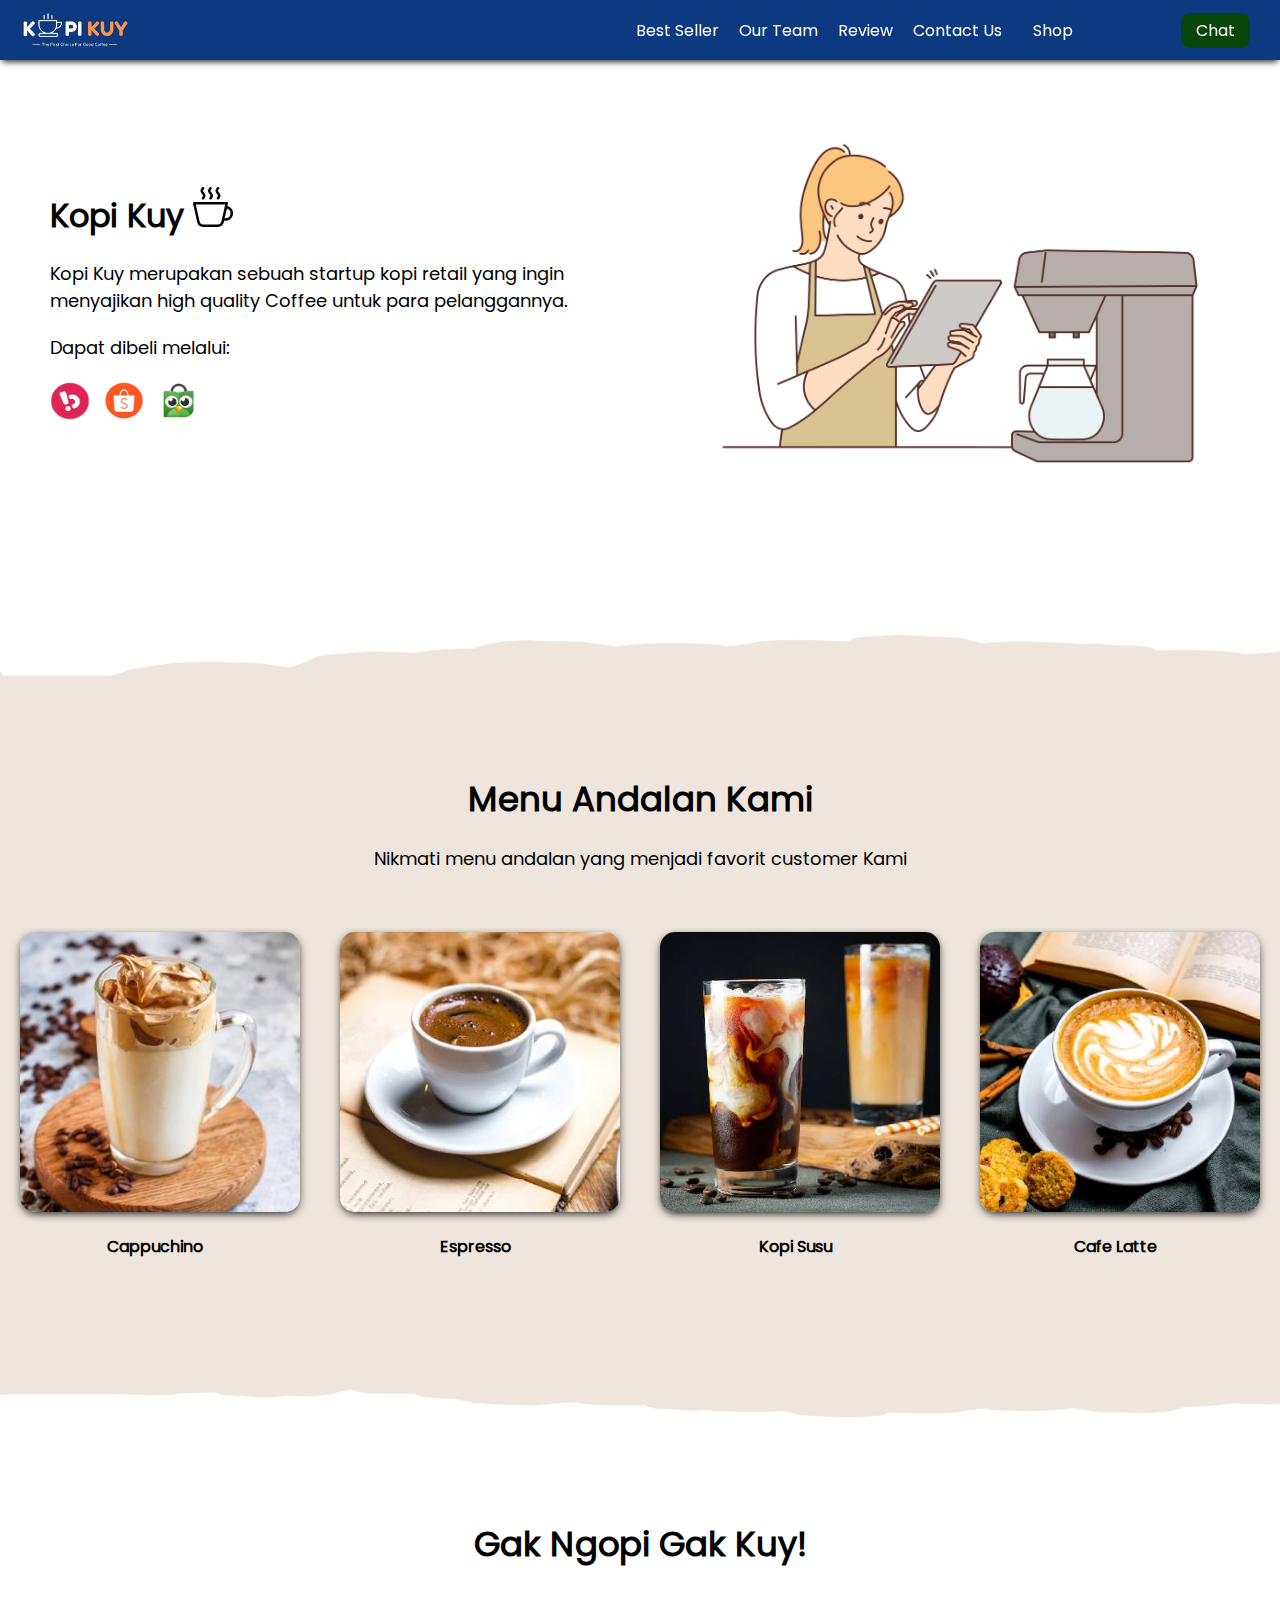
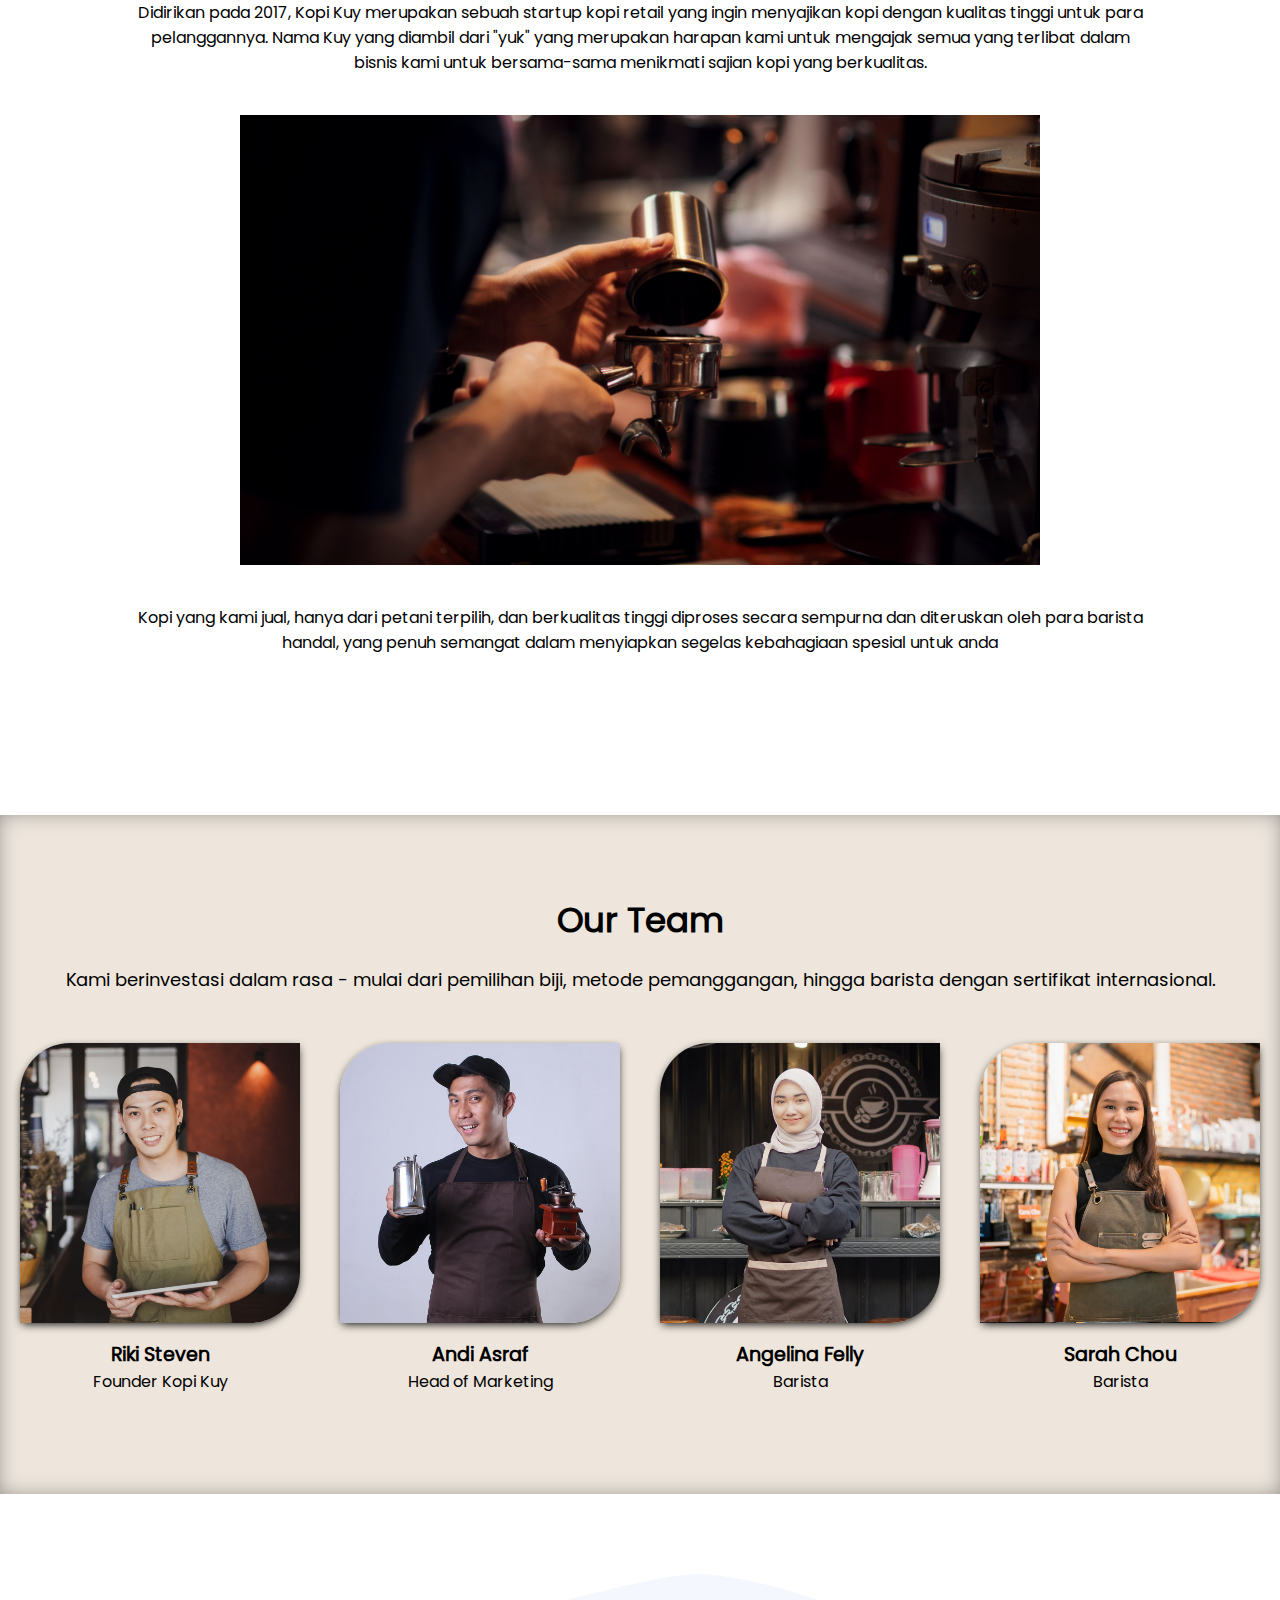
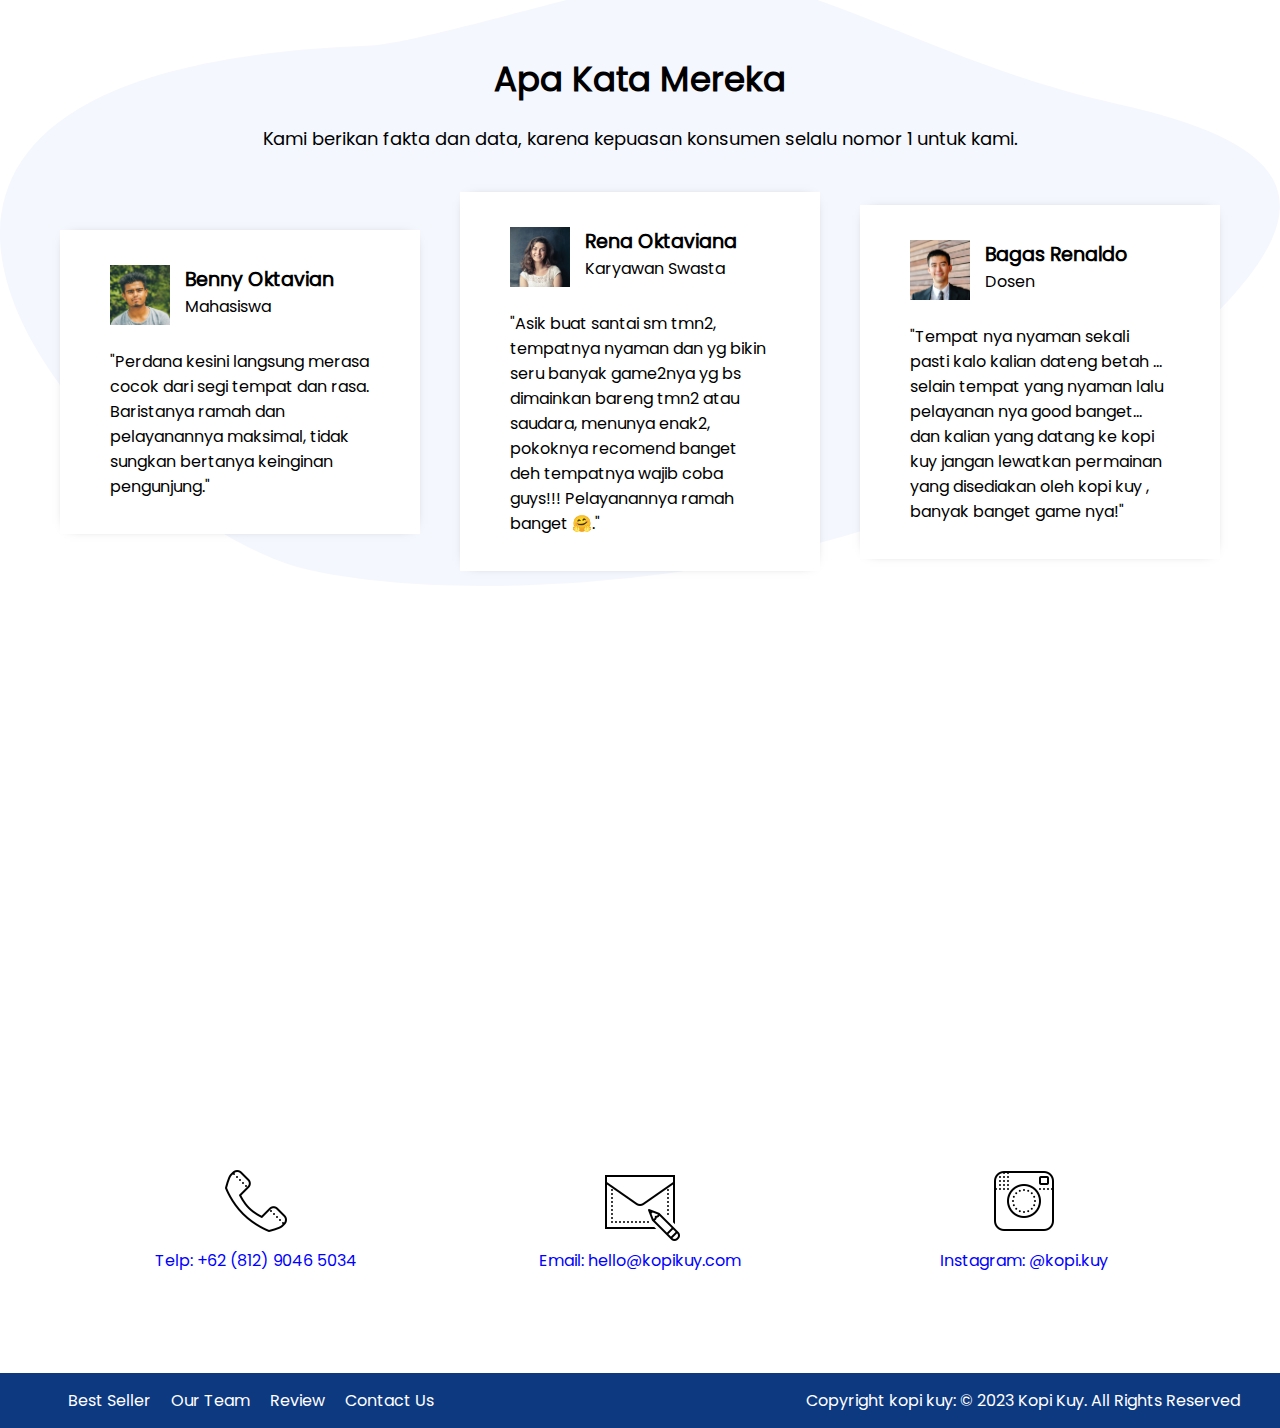
<file: index.html>
<!DOCTYPE html>
<html lang="id">

<head>
    <meta charset="UTF-8">
    <meta http-equiv="X-UA-Compatible" content="IE=edge">
    <meta name="viewport" content="width=device-width, initial-scale=1.0">
    <link rel="shortcut icon" href="images/favicon.ico" type="image/x-icon">
    <title>Website Kopi Kuy</title>
    <link rel="stylesheet" href="css/style.css">
</head>

<body>
    <nav>
        <img class="logo" src="images/logo/logo_kuy.png">
        <div class="navigasi">
            <a href="#best-seller">Best Seller</a>
            <a href="#our-team">Our Team</a>
            <a href="#review">Review</a>
            <a href="#contact-us">Contact Us</a>
        </div>
        <a class="shop" href="produk.html">Shop</a>

        <a class="chat" href="https://wa.me/628123456?text=Saya ingin bertanya" target="_blank">Chat</a>
    </nav>

    <!-- Tulis Kode HTML / <header> Setelah baris di bawah ini (baris 28) -->

    <header>
        <div class="kiri">
            <h1>Kopi Kuy <img src="images/icon/icon_kopi.svg" /></h1>
            <p>
                Kopi Kuy merupakan sebuah startup kopi retail yang ingin menyajikan
                high quality Coffee untuk para pelanggannya.
            </p>
            <p>Dapat dibeli melalui:</p>
            <div class="olshop">
                <img src="images/logo/logo_bukalapak.png" alt="" />
                <img src="images/logo/logo_shopee.png" alt="" />
                <img src="images/logo/logo_tokopedia.png" alt="" />
            </div>
        </div>
        <div class="kanan">
            <img src="images/header/header5.png " alt="" />
        </div>
    </header>
    
    <section class="best-seller" id="best-seller">
        <h2>Menu Andalan Kami</h2>
        <p>Nikmati menu andalan yang menjadi favorit customer Kami</p>
        <div class="produk">
            <img src="images/produk/product_capuchino.jpg" alt="" />
            <p>Cappuchino</p>
        </div>
        <div class="produk">
            <img src="images/produk/product_espresso.jpg" alt="" />
            <p>Espresso</p>
        </div>
        <div class="produk">
            <img src="images/produk/product_kopi_susu.jpg" alt="" />
            <p>Kopi Susu</p>
        </div>
        <div class="produk">
            <img src="images/produk/product_latte.jpg" alt="" />
            <p>Cafe Latte</p>
        </div>
    </section>
    
    <section class="about-us" id="about-us">
        <h2>Gak Ngopi Gak Kuy!</h2>
        <p>
            Didirikan pada 2017, Kopi Kuy merupakan sebuah startup kopi retail yang
            ingin menyajikan kopi dengan kualitas tinggi untuk para pelanggannya.
            Nama Kuy yang diambil dari "yuk" yang merupakan harapan kami untuk
            mengajak semua yang terlibat dalam bisnis kami untuk bersama-sama
            menikmati sajian kopi yang berkualitas.
        </p>
        <img src="images/about-us/barista.jpg" alt="" />
        <p>
            Kopi yang kami jual, hanya dari petani terpilih, dan berkualitas tinggi
            diproses secara sempurna dan diteruskan oleh para barista handal, yang
            penuh semangat dalam menyiapkan segelas kebahagiaan spesial untuk anda
        </p>
    </section>
    
    <section class="our-team" id="our-team">
        <h2>Our Team</h2>
        <p>
            Kami berinvestasi dalam rasa - mulai dari pemilihan biji, metode
            pemanggangan, hingga barista dengan sertifikat internasional.
        </p>
        <div class="team">
            <img src="images/team/team1.jpg" alt="" />
            <h3>Riki Steven</h3>
            <p>Founder Kopi Kuy</p>
        </div>
        <div class="team">
            <img src="images/team/team2.jpg" alt="" />
            <h3>Andi Asraf</h3>
            <p>Head of Marketing</p>
        </div>
        <div class="team">
            <img src="images/team/team3.jpg" alt="" />
            <h3>Angelina Felly</h3>
            <p>Barista</p>
        </div>
        <div class="team">
            <img src="images/team/team4.jpg" alt="" />
            <h3>Sarah Chou</h3>
            <p>Barista</p>
        </div>
    </section>
    
    <section class="review" id="review">
        <h2>Apa Kata Mereka</h2>
        <p>
            Kami berikan fakta dan data, karena kepuasan konsumen selalu nomor 1
            untuk kami.
        </p>
        <div class="testimoni">
            <img src="images/customer/customer1.jpg" alt="" />
            <div class="profile">
                <h3>Benny Oktavian</h3>
                <p>Mahasiswa</p>
            </div>
            <p>
                "Perdana kesini langsung merasa cocok dari segi tempat dan rasa.
                Baristanya ramah dan pelayanannya maksimal, tidak sungkan bertanya
                keinginan pengunjung."
            </p>
        </div>
        <div class="testimoni">
            <img src="images/customer/customer2.jpg" alt="" />
            <div class="profile">
                <h3>Rena Oktaviana</h3>
                <p>Karyawan Swasta</p>
            </div>
            <p>
                "Asik buat santai sm tmn2, tempatnya nyaman dan yg bikin seru banyak
                game2nya yg bs dimainkan bareng tmn2 atau saudara, menunya enak2,
                pokoknya recomend banget deh tempatnya wajib coba guys!!! Pelayanannya
                ramah banget 🤗."
            </p>
        </div>
        <div class="testimoni">
            <img src="images/customer/customer3.jpg" alt="" />
            <div class="profile">
                <h3>Bagas Renaldo</h3>
                <p>Dosen</p>
            </div>
            <p>
                "Tempat nya nyaman sekali pasti kalo kalian dateng betah ... selain
                tempat yang nyaman lalu pelayanan nya good banget... dan kalian yang
                datang ke kopi kuy jangan lewatkan permainan yang disediakan oleh kopi
                kuy , banyak banget game nya!"
            </p>
        </div>
    </section>
    
    <section class="contact-us" id="contact-us">
        <div class="col-md-7 d-print-none aos-init aos-animate" data-aos="zoom-in" data-aos-delay="100">
        </div>
        
        <iframe
            src="https://www.google.com/maps/embed?pb=!1m14!1m8!1m3!1d7932.741866032694!2d106.668581!3d-6.214715!3m2!1i1024!2i768!4f13.1!3m3!1m2!1s0x2e69f9912c7f297b%3A0xe5a3a671dae861ab!2sKopi%20kuy!5e0!3m2!1sid!2sid!4v1680617229460!5m2!1sid!2sid"
            allowfullscreen="" loading="lazy" referrerpolicy="no-referrer-when-downgrade"></iframe>
        <div class="kontak">
            <img src="images/icon/icon_phone.png" alt="" />
            <p>Telp: +62 (812) 9046 5034</p>
        </div>
        <div class="kontak">
            <img src="images/icon/icon_mail.png" alt="" />
            <p>Email: hello@kopikuy.com</p>
        </div>
        <div class="kontak">
            <img src="images/icon/icon_instagram.png" alt="" />
            <p>Instagram: @kopi.kuy</p>
        </div>
    </section>
    
    <footer>
        <div class="navigasi">
            <a href="#">Best Seller</a>
            <a href="#">Our Team</a>
            <a href="#">Review</a>
            <a href="#">Contact Us</a>
        </div>
        <p>Copyright kopi kuy: © 2023 Kopi Kuy. All Rights Reserved</p>
    </footer>


    <!--
        Kode HTML tidak boleh lewat dari batas ini
        Pastikan setiap section di tutup
        misalnya kode <section class="best-seller"> harus ada
        di bawah kode </header> (perhatikan ada garis miringnya
        dan setiap section harus setelah kode </section>
        jangan menulis <section> di dalam <section>
    -->
</body>

</html>
</file>
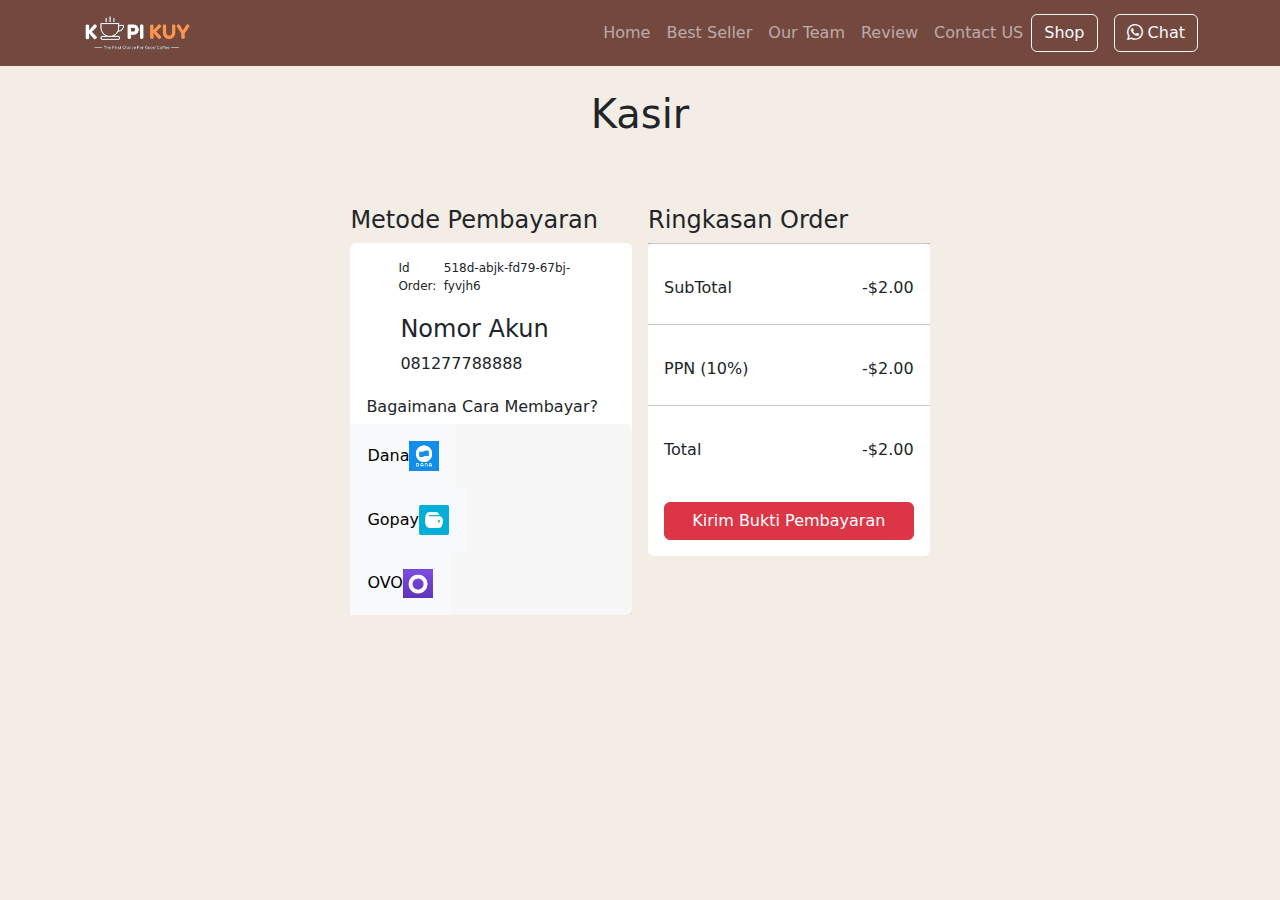
<file: kasir.html>
<!DOCTYPE html>
<html lang="id">
  <head>
    <meta charset="UTF-8" />
    <meta name="viewport" content="width=device-width, initial-scale=1.0" />
    <title>Kasir</title>
    <link rel="shortcut icon" href="images/favicon.ico" type="image/x-icon" />
    <link rel="stylesheet" href="vendor/bootstrap/bootstrap.min.css" />
    <link rel="stylesheet" href="vendor/bootstrap/bootstrap-icons.css" />
    <link
      href="https://cdn.jsdelivr.net/npm/bootstrap@5.0.0-alpha1/dist/css/bootstrap.min.css"
      rel="stylesheet" />
    <link
      href="https://cdnjs.cloudflare.com/ajax/libs/font-awesome/4.7.0/css/font-awesome.min.css"
      rel="stylesheet" />
    <script
      type="text/javascript"
      src="https://cdnjs.cloudflare.com/ajax/libs/jquery/3.2.1/jquery.min.js"></script>
    <link rel="shortcut icon" href="images/favicon.ico" type="image/x-icon" />
    <link rel="stylesheet" href="vendor/bootstrap/bootstrap.min.css" />
    <link rel="stylesheet" href="vendor/bootstrap/bootstrap-icons.css" />
    <style>
      .card {
        border: none;
      }
      .card-header {
        padding: 0.5rem 1rem;
        margin-bottom: 0;
        background-color: rgba(0, 0, 0, 0.03);
        border-bottom: none;
      }
      .btn-light:focus {
        color: #212529;
        background-color: #e2e6ea;
        border-color: #dae0e5;
        box-shadow: 0 0 0 0.2rem rgba(216, 217, 219, 0.5);
      }
      .form-control {
        height: 50px;
        border: 2px solid #eee;
        border-radius: 6px;
        font-size: 14px;
      }
      .form-control:focus {
        color: #495057;
        background-color: #fff;
        border-color: #039be5;
        outline: 0;
        box-shadow: none;
      }
      .bg-nav {
        background-color: #73483f;
      }
      .bg-cok {
        background-color: #f4ede5;
      }
      div.nomorakun {
        /* color mengatur warna tulisan */
        text-align: left;
        margin-top: 4px;
        margin-left: 50px;
        margin-bottom: 21px;
      }
      .oder {
        font-size: 12px;
      }
    </style>
  </head>

  <body class="bg-cok">
    <!--  -->
    <nav class="navbar navbar-dark bg-nav navbar-expand-lg bisadicopy">
      <div class="container">
        <a class="navbar-brand" href="index.html">
          <img src="images/logo/logo_kuy.png" height="40" alt="image" />
        </a>
        <button
          class="navbar-toggler"
          type="button"
          data-bs-toggle="collapse"
          data-bs-target="#navbarNav11"
          aria-controls="navbarNav11"
          aria-expanded="false"
          aria-label="Toggle navigation">
          <span class="navbar-toggler-icon"></span>
        </button>
        <div class="collapse navbar-collapse" id="navbarNav11">
          <ul class="navbar-nav ms-auto">
            <li class="nav-item">
              <a class="nav-link" href="index.html">Home</a>
            </li>
            <li class="nav-item active">
              <a class="nav-link" href="index.html#best-seller">Best Seller</a>
            </li>
            <li class="nav-item">
              <a class="nav-link" href="index.html#our-team">Our Team</a>
            </li>
            <li class="nav-item">
              <a class="nav-link" href="index.html#review">Review</a>
            </li>
            <li class="nav-item">
              <a class="nav-link" href="index.html#contact-us">Contact US</a>
            </li>
          </ul>
          <a href="produk.html" class="btn btn-outline-light position-relative">
            Shop
          </a>

          <a
            class="btn btn-outline-light ms-md-3"
            href="https://wa.me/6282361120104?text=Halo saya mau beli kopi">
            <i class="bi bi-whatsapp"></i> Chat
          </a>
        </div>
      </div>
    </nav>

    <section class="keranjang">
      <div class="container my-4">
        <h1 class="text-center mb-3">Kasir</h1>
        <!-- tampilan -->
        <div class="row justify-content-center">
          <div class="col-12">
            <ul class="list-group mb-1" id="ul_list_produk"></ul>
          </div>
        </div>
        <!-- orderan -->
        <div class="row justify-content-center">
          <div id="keteranganharga" class="">
            <div class="container d-flex justify-content-center mt-5 mb-5">
              <div class="row g-3">
                <div class="col-md-6">
                  <h4>Metode Pembayaran</h4>
                  <div class="card">
                    <div
                      class="d-flex align-items-center justify-content-between mx-5 my-3">
                      <span class="oder">Id Order:</span>
                      <span class="oder">518d-abjk-fd79-67bj-fyvjh6</span>
                    </div>
                    <div class="nomorakun">
                      <h4>Nomor Akun</h4>
                      <h7>081277788888</h7>
                    </div>
                    <h6 class="mx-3">Bagaimana Cara Membayar?</h6>
                    <div class="accordion" id="accordionExample">
                      <div class="card">
                        <!-- Dana -->
                        <div class="card-header p-0" id="headingTwo">
                          <h2 class="mb-0">
                            <button
                              class="btn btn-light btn-block text-left collapsed p-3 rounded-0 border-bottom-custom"
                              type="button"
                              data-toggle="collapse"
                              data-target="#collapseTwo"
                              aria-expanded="false"
                              aria-controls="collapseTwo">
                              <div
                                class="d-flex align-items-center justify-content-between">
                                <span>Dana</span>
                                <img
                                  src="[data-uri]"
                                  width="30" />
                              </div>
                            </button>
                          </h2>
                        </div>
                        <div
                          id="collapseTwo"
                          class="collapse"
                          aria-labelledby="headingTwo"
                          data-parent="#accordionExample">
                          <div class="card-body">
                            <ol class="list-group list-group-numbered">
                              <li class="list-group-item">
                                Buka aplikasi DANA
                              </li>
                              <li class="list-group-item">Tap 'Kirim'</li>
                              <li class="list-group-item">
                                Tap 'Kirim ke Teman'
                              </li>
                              <li class="list-group-item">
                                Masukkan nomor tujuan (081277788888)
                              </li>
                              <li class="list-group-item">
                                Masukkan nominal yang akan dikirimkan (pastikan
                                sama dengan orderan)
                              </li>
                              <li class="list-group-item">
                                Pilih metode pembayaran menggunakan saldo DANA
                              </li>
                              <li class="list-group-item">
                                Pastikan nomor dan jumlah transfer sudah sesuai
                              </li>
                              <li class="list-group-item">Tap 'Bayar'</li>
                              <li class="list-group-item">Masukkan PIN DANA</li>
                              <li class="list-group-item">
                                Transakti berhasil
                              </li>
                            </ol>
                          </div>
                        </div>
                      </div>
                      <!-- gopay -->
                      <div class="card-header p-0" id="gopay">
                        <h2 class="mb-0">
                          <button
                            class="btn btn-light btn-block text-left collapsed p-3 rounded-0 border-bottom-custom"
                            type="button"
                            data-toggle="collapse"
                            data-target="#collapsegopay"
                            aria-expanded="false"
                            aria-controls="collapseTwo">
                            <div
                              class="d-flex align-items-center justify-content-between">
                              <span>Gopay</span>
                              <img
                                src="[data-uri]"
                                width="30" />
                            </div>
                          </button>
                        </h2>
                      </div>
                      <div
                        id="collapsegopay"
                        class="collapse"
                        aria-labelledby="gopay"
                        data-parent="#accordionExample">
                        <div class="card-body">
                          <ol class="list-group list-group-numbered">
                            <li class="list-group-item">Buka aplikasi Gojek</li>
                            <li class="list-group-item">
                              Pada halaman utama, klik menu "Bayar"
                            </li>
                            <li class="list-group-item">
                              Masukkan nomor tujuan (081277788888)
                            </li>
                            <li class="list-group-item">
                              Isi nominal saldo (pastikan sama dengan orderan).
                            </li>
                            <li class="list-group-item">Klik "Konfirmasi".</li>
                            <li class="list-group-item">
                              Pilih jenis pembayaran melalui ikon yang tersedia.
                              Anda juga dapat menambahkan catatan bila
                              diinginkan.
                            </li>
                            <li class="list-group-item">
                              Pilih mode "Teman" jika ingin transaksi dapat
                              dilihat oleh teman GoPay Anda dan teman GoPay
                              penerima.
                            </li>
                            <li class="list-group-item">
                              Klik "Konfirmasi & Bayar".
                            </li>
                            <li class="list-group-item">Masukkan PIN GoPay.</li>
                            <li class="list-group-item">
                              Tunggu sampai muncul notifikasi bahwa transfer
                              saldo telah berhasil.
                            </li>
                          </ol>
                        </div>
                      </div>
                      <!-- ovo -->
                      <div class="card-header p-0" id="ovo">
                        <h2 class="mb-0">
                          <button
                            class="btn btn-light btn-block text-left collapsed p-3 rounded-0 border-bottom-custom"
                            type="button"
                            data-toggle="collapse"
                            data-target="#collapseovo"
                            aria-expanded="false"
                            aria-controls="collapseTwo">
                            <div
                              class="d-flex align-items-center justify-content-between">
                              <span>OVO</span>
                              <img
                                src="[data-uri]"
                                width="30" />
                            </div>
                          </button>
                        </h2>
                      </div>
                      <div
                        id="collapseovo"
                        class="collapse"
                        aria-labelledby="ovo"
                        data-parent="#accordionExample">
                        <div class="card-body">
                          <ol class="list-group list-group-numbered">
                            <li class="list-group-item">Buka aplikasi OVO.</li>
                            <li class="list-group-item">
                              Masukkan security code.
                            </li>
                            <li class="list-group-item">
                              Pilih menu 'Transfer', kemudian pilih 'Ke sesama
                              OVO'.
                            </li>
                            <li class="list-group-item">
                              Masukkan nomor 081277778888.
                            </li>
                            <li class="list-group-item">
                              Masukkan nominal saldo (pastikan sama dengan
                              orderan).
                            </li>
                            <li class="list-group-item">Klik 'Lanjutkan'.</li>
                            <li class="list-group-item">
                              Di layar akan terlihat detail transaksi, periksa
                              detail tersebut mulai dari nomor tujuan dan jumlah
                              yang akan ditransfer.
                            </li>
                            <li class="list-group-item">
                              Setelah itu, klik 'Transfer'.
                            </li>
                            <li class="list-group-item">
                              Tunggu hingga proses transfer berhasil dilakukan.
                            </li>
                            <li class="list-group-item">
                              Transfer dari OVO ke OVO telah selesai dilakukan.
                            </li>
                          </ol>
                        </div>
                      </div>
                    </div>
                  </div>
                </div>
                <div class="col-md-6">
                  <h4>Ringkasan Order</h4>
                  <div class="card">
                    <!-- bas -->
                    <!-- <div class="d-flex align-items-center m-3">
                    <div>
                      <img
                        class="pic"
                        src="https://images.pexels.com/photos/7322083/pexels-photo-7322083.jpeg?auto=compress&cs=tinysrgb&dpr=2&w=500"
                        alt="" />
                    </div>
                    <div class="ps-3 d-flex flex-column justify-content">
                      <h3 class="fw-bold">Testing</h3>
                    </div>
                  </div> -->

                    <hr class="mt-0 line" />
                    <!-- bas -->
                    <div class="p-3">
                      <div class="d-flex justify-content-between mb-2">
                        <span>SubTotal</span>
                        <span id="subtotal_html">-$2.00</span>
                      </div>
                    </div>
                    <hr class="mt-0 line" />
                    <div class="p-3">
                      <div class="d-flex justify-content-between mb-2">
                        <span>PPN (10%)</span>
                        <span id="ppn_html">-$2.00</span>
                      </div>
                    </div>

                    <hr class="mt-0 line" />

                    <div class="p-3">
                      <div class="d-flex justify-content-between mb-2">
                        <span>Total</span>
                        <span id="total_html">-$2.00</span>
                      </div>
                    </div>

                    <div class="p-3">
                      <a
                        target="_blank"
                        class="btn btn-danger col-12"
                        href="https://wa.me/6281277778888?text=halo kopi kuy saya mau pesan">
                        Kirim Bukti Pembayaran
                      </a>
                    </div>
                  </div>
                </div>
              </div>
            </div>
          </div>
        </div>
      </div>
    </section>

    <script>
      var tmp_list_belanja = [];
      var hargatotal = 0;

      // Gambar Atas
      function updateListCart() {
        var list_belanja = localStorage.getItem("list_belanja");
        if (list_belanja != null) {
          var list_belanja_object = JSON.parse(
            localStorage.getItem("list_belanja")
          );
          list_belanja_object.forEach((item) => {
            hargatotal += item.hargaint;

            var idx = tmp_list_belanja.findIndex((itemTMP) => {
              if (itemTMP.nama === item.nama) {
                return true;
              }
              return false;
            });

            if (idx !== -1) {
              tmp_list_belanja[idx].qty = tmp_list_belanja[idx].qty + 1;
            } else {
              tmp_list_belanja.push(item);
            }
          });
          updateTampilan();
        }
      }

      updateListCart();

      function updateTampilan() {
        if (tmp_list_belanja.length < 1) {
          ul_list_produk.innerHTML = `<li class="list-group-item d-flex justify-content-center align-items-center"><h3>Keranjang Belanja Anda Kosong</h3></li>`;
          keteranganharga.classList.add("d-none");
        } else {
          keteranganharga.classList.remove("d-none");
          var template_list = ``;
          tmp_list_belanja.forEach((item, index) => {
            template_list += `<li class="list-group-item d-flex justify-content-between align-items-center">
                            <img src="${item.foto}" height="40" width="40">
                            <div class="ms-2 me-auto">
                                <div class="fw-bold">${item.nama}</div>
                                <span class="harga">${item.harga}</span> x
                                <span class="jumlah">${item.qty}</span>
                            </div>
                            <div class="fw-bold mx-3">${titikPemisahRupiah(
                              item.hargaint * item.qty
                            )}</div>
                            <button onclick="hapusProduk(${index})" class="btn btn-danger btn-sm">Hapus</span>
                        </li>`;
          });
          ul_list_produk.innerHTML = template_list;
          subtotal_html.innerHTML = titikPemisahRupiah(hargatotal);
          ppn_html.innerHTML = titikPemisahRupiah((hargatotal * 10) / 100);
          total_html.innerHTML = titikPemisahRupiah(
            hargatotal + (hargatotal * 10) / 100
          );
        }
      }

      /* Fungsi Untuk memberi titik ribuan pada rupiah untuk memudahkan pembacaan harga */
      function titikPemisahRupiah(x) {
        return x.toString().replace(/\B(?=(\d{3})+(?!\d))/g, ".");
      }

      /* Fungsi untuk menghapus quantity dan produk pada cart */

      function hapusProduk(index) {
        hargatotal = hargatotal - tmp_list_belanja[index].hargaint;

        var list_belanja = localStorage.getItem("list_belanja");
        var list_belanja_object = JSON.parse(
          localStorage.getItem("list_belanja")
        );
        var nama_produk = tmp_list_belanja[index].nama;

        var idx = list_belanja_object.findIndex((itemTMP) => {
          if (itemTMP.nama === nama_produk) {
            return true;
          }
          return false;
        });

        if (idx !== -1) {
          list_belanja_object.splice(idx, 1);
          localStorage.setItem(
            "list_belanja",
            JSON.stringify(list_belanja_object)
          );
        }
        if (tmp_list_belanja[index].qty > 1) {
          tmp_list_belanja[index].qty = tmp_list_belanja[index].qty - 1;
        } else {
          tmp_list_belanja.splice(index, 1);
        }
        updateTampilan();
      }
    </script>
    <script
      type="text/javascript"
      src="https://cdn.jsdelivr.net/npm/bootstrap@5.0.0-alpha1/dist/js/bootstrap.bundle.min.js"></script>

    <script type="text/javascript">
      var myLink = document.querySelector('a[href="#"]');
      myLink.addEventListener("click", function (e) {
        e.preventDefault();
      });
    </script>
  </body>
</html>
</file>
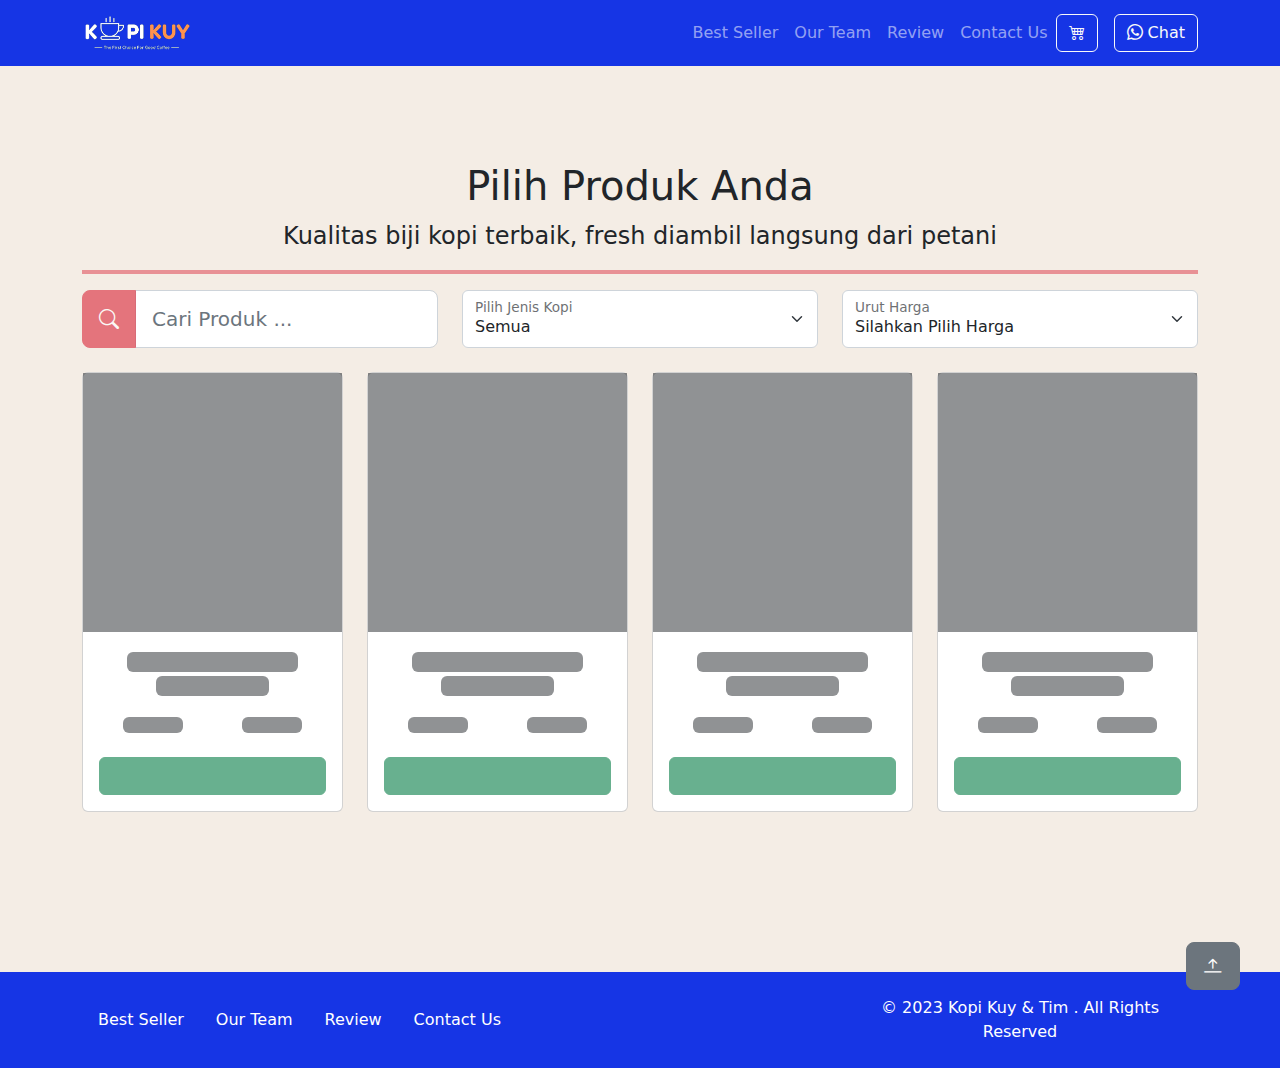
<file: produk.html>
<!DOCTYPE html>
<html lang="id">
  <head>
    <meta charset="UTF-8" />
    <meta http-equiv="X-UA-Compatible" content="IE=edge" />
    <meta name="viewport" content="width=device-width, initial-scale=1.0" />
    <link
      rel="shortcut icon"
      href="images/favicon/favicon.ico"
      type="image/x-icon" />
    <title>Produk</title>
    <link rel="shortcut icon" href="images/favicon.ico" type="image/x-icon" />
    <link rel="stylesheet" href="vendor/bootstrap/bootstrap.min.css" />
    <link rel="stylesheet" href="vendor/bootstrap/bootstrap-icons.css" />
    <script src="vendor/bootstrap/bootstrap.bundle.min.js"></script>
    <script src="js/jquery-3.6.3.min.js"></script>
    <style>
      /* tulis kode CSS internal di bawah sini */
      * {
        scroll-behavior: smooth;
      }
      #produk_not_found {
        display: flex;
        align-items: center;
        flex-direction: column;
        justify-content: center;
        height: 330px;
        border: 1px solid #d1d1d1;
        border-radius: 10px;
        margin: 10px 0;
        padding: 30px;
        font-size: 1.2rem;
        font-weight: 400;
      }
      #back-top {
        top: -30px;
        right: 40px;
      }
      @media (max-width: 600px) {
        #back-top {
          width: fit-content;
          top: -50px;
          left: 50%;
          transform: translate(-50%, 50%);
        }
      }
      .bg-nav {
        background-color: #1635e5;
      }
      .bg-cok {
        background-color: #f4ede5;
      }

      /* Batas Akhir penulisan kode CSS internal */
    </style>
  </head>

  <body class="bg-cok">
    <!-- Tulis Kode Bootstrap Di Bawah Sini -->

    <nav
      class="navbar sticky-top navbar-dark bg-nav navbar-expand-lg bisadicopy">
      <div class="container">
        <a class="navbar-brand" href="index.html">
          <img src="images/logo/logo_kuy.png" height="40" alt="image" />
        </a>
        <button
          class="navbar-toggler"
          type="button"
          data-bs-toggle="collapse"
          data-bs-target="#navbarNav11"
          aria-controls="navbarNav11"
          aria-expanded="false"
          aria-label="Toggle navigation">
          <span class="navbar-toggler-icon"></span>
        </button>
        <div class="collapse navbar-collapse" id="navbarNav11">
          <ul class="navbar-nav ms-auto">
            <li class="nav-item">
              <a class="nav-link" href="index.html#best-seller">Best Seller</a>
            </li>
            <li class="nav-item">
              <a class="nav-link" href="index.html#our-team">Our Team</a>
            </li>
            <li class="nav-item">
              <a class="nav-link" href="index.html#review">Review</a>
            </li>
            <li class="nav-item">
              <a class="nav-link" href="index.html#contact-us">Contact Us</a>
            </li>
          </ul>
          <a href="kasir.html" class="btn btn-outline-light position-relative">
            <i class="bi bi-cart4"></i>
            <span
              id="cart_icon"
              class="position-absolute top-0 start-100 translate-middle badge rounded-pill bg-danger">
              0
            </span>
          </a>
          <a
            target="_blank"
            class="btn btn-outline-light ms-md-3"
            href="https://wa.me/6282361120104?text=halo kopi kuy saya mau pesan"
            ><i class="bi bi-whatsapp"></i> Chat</a
          >
        </div>
      </div>
    </nav>

    <section class="riki-block produk text-center my-5 py-5">
      <div class="container">
        <h1>Pilih Produk Anda</h1>
        <p class="fs-4">
          Kualitas biji kopi terbaik, fresh diambil langsung dari petani
        </p>

        <hr class="border border-danger border-2 opacity-50" />

        <!-- Ini Untuk Select -->
        <div class="row gap-2 gap-md-0">
          <div class="col-md-4">
            <div class="input-group input-group-lg h-100">
              <button
                aria-readonly="true"
                disabled
                class="btn btn-danger"
                type="button"
                id="btn-cari-produk">
                <i class="bi bi-search"></i>
              </button>
              <input
                id="cari-produk"
                type="search"
                class="form-control"
                placeholder="Cari Produk ..."
                aria-label="Cari produk search" />
            </div>
          </div>
          <div class="col-md-4">
            <div class="form-floating">
              <select class="form-select" id="select_kopi">
                <option selected value="semua">Semua</option>
                <option value="arabica">Arabica</option>
                <option value="robusta">Robusta</option>
                <option value="nonkopi">Non Kopi</option>
              </select>
              <label for="select_kopi">Pilih Jenis Kopi</label>
            </div>
          </div>
          <div class="col-md-4">
            <div class="form-floating">
              <select class="form-select" id="filter_harga">
                <option selected disabled>Silahkan Pilih Harga</option>
                <option value="paling_mahal">Paling Mahal</option>
                <option value="paling_murah">Paling Murah</option>
              </select>
              <label for="filter_harga">Urut Harga</label>
            </div>
          </div>
        </div>

        <div id="produk_not_found" class="mt-4">
          <svg
            class="w-25"
            xmlns="http://www.w3.org/2000/svg"
            data-name="Layer 1"
            width="982.48732"
            height="763.01413"
            viewBox="0 0 982.48732 763.01413"
            xmlns:xlink="http://www.w3.org/1999/xlink">
            <circle cx="559.4329" cy="333.06116" r="40.02979" fill="#e6e6e6" />
            <path
              d="M766.295,452.99465l-41.832-41.832a44.307,44.307,0,0,0-14.42627-61.92578,44.45758,44.45758,0,0,0-58.91358,12.23779,44.30652,44.30652,0,0,0,60.03321,62.99512l41.832,41.832A9.40939,9.40939,0,0,0,766.295,452.99465ZM709.59431,409.6011a31.68421,31.68421,0,1,1,9.27978-22.40381A31.58568,31.58568,0,0,1,709.59431,409.6011Z"
              transform="translate(-108.75634 -68.49293)"
              fill="#3f3d56" />
            <path
              d="M1069.529,514.69884C1176.50914,633.00725,866.39184,803.50707,615.8095,803.50707S191.86334,671.39983,162.09,514.69884C89.89987,134.75174,777.16735-106.74054,615.8095,225.89055,380.61181,710.73882,985.27984,421.5284,1069.529,514.69884Z"
              transform="translate(-108.75634 -68.49293)"
              fill="#e6e6e6" />
            <path
              d="M1021.529,542.69884C1128.50914,661.00725,818.39184,831.50707,567.8095,831.50707S143.86334,699.39983,114.09,542.69884C41.89987,162.75174,729.16735-78.74054,567.8095,253.89055,332.61181,738.73882,937.27984,449.5284,1021.529,542.69884Z"
              transform="translate(-108.75634 -68.49293)"
              fill="#3f3d56" />
            <path
              d="M258.35026,265.31823c-75.06741-3.30525-133.27133-19.49788-132.50668-36.86436.45844-10.41178,21.70324-18.7842,58.28677-22.96955a1,1,0,1,1,.22727,1.987c-34.46168,3.943-56.11733,12.01678-56.516,21.07051-.69148,15.70451,59.11433,31.63093,130.59659,34.77832s132.4564-7.461,133.14787-23.16554c.40032-9.09178-20.59681-19.06558-54.79775-26.0284a1.00008,1.00008,0,1,1,.3991-1.95993c36.3011,7.39058,56.85694,17.624,56.39672,28.0763C392.81953,257.60908,333.41767,268.62348,258.35026,265.31823Z"
              transform="translate(-108.75634 -68.49293)"
              fill="#198754" />
            <path
              d="M191.67927,268.22672a76.98277,76.98277,0,0,0,133.03578,5.52178A1211.97551,1211.97551,0,0,1,191.67927,268.22672Z"
              transform="translate(-108.75634 -68.49293)"
              fill="#198754" />
            <path
              d="M333.019,252.71347a76.997,76.997,0,1,0-147.74945-5.70562A572.23325,572.23325,0,0,0,333.019,252.71347Z"
              transform="translate(-108.75634 -68.49293)"
              fill="#198754" />
            <circle cx="168.83353" cy="123.60073" r="9" fill="#fff" />
            <circle cx="122.51347" cy="152.59128" r="15" fill="#fff" />
            <circle cx="348.90479" cy="142.89813" r="9.99975" fill="#198754" />
            <circle cx="122.90479" cy="452.89813" r="6.00007" fill="#e6e6e6" />
            <circle cx="542.90479" cy="658.89813" r="6.00007" fill="#e6e6e6" />
            <circle cx="151.90479" cy="339.89813" r="3.00007" fill="#e6e6e6" />
            <circle cx="399.90479" cy="563.89813" r="3.00007" fill="#e6e6e6" />
            <circle cx="850.90479" cy="534.89813" r="3.00007" fill="#e6e6e6" />
            <circle cx="709.90479" cy="623.89813" r="3.00007" fill="#e6e6e6" />
            <circle cx="562.90479" cy="515.89813" r="3.00007" fill="#e6e6e6" />
            <circle cx="372.90479" cy="219.89813" r="3.00007" fill="#e6e6e6" />
            <circle cx="396.90479" cy="71.89813" r="3.00007" fill="#e6e6e6" />
            <circle cx="382.90479" cy="694.89813" r="3.00007" fill="#e6e6e6" />
            <circle cx="234.90479" cy="631.89813" r="3.00007" fill="#e6e6e6" />
            <circle cx="703.90479" cy="523.89813" r="3.00007" fill="#e6e6e6" />
            <circle cx="148.3737" cy="224.7987" r="9" fill="#fff" />
            <path
              d="M460.6612,431.39114c0,26.88035-41.55939,89.516-53.70465,107.24669a3.99188,3.99188,0,0,1-6.5907,0c-12.14526-17.73066-53.70465-80.36634-53.70465-107.24669a57,57,0,1,1,114,0Z"
              transform="translate(-108.75634 -68.49293)"
              fill="#fff" />
            <circle cx="294.90486" cy="358.8982" r="29" fill="#198754" />
            <ellipse
              cx="294.40486"
              cy="496.3982"
              rx="33.5"
              ry="6.5"
              fill="#fff" />
            <path
              d="M925.60957,386.41245a10.52681,10.52681,0,0,0-.64106,1.52851l-47.783,13.27682-8.61085-8.42662L854.1589,404.12429,867.953,420.52338a8,8,0,0,0,9.35283,2.169l51.61632-22.78484a10.49709,10.49709,0,1,0-3.31256-13.49509Z"
              transform="translate(-108.75634 -68.49293)"
              fill="#ffb8b8" />
            <path
              d="M875.50191,401.996l-17.9352,13.95958a4.5,4.5,0,0,1-6.68163-1.33719L839.73843,394.891a12.49741,12.49741,0,0,1,19.76923-15.29426l16.33819,15.59379a4.5,4.5,0,0,1-.34394,6.80543Z"
              transform="translate(-108.75634 -68.49293)"
              fill="#198754" />
            <path
              d="M930.19158,379.80967l18.18807,8.1829a3.14913,3.14913,0,0,1,1.57976,4.16384l-2.15339,4.78633a1.05293,1.05293,0,0,1,.52659,1.38795l-.86136,1.91453a1.05292,1.05292,0,0,1-1.388.52659l-.86136,1.91453a1.05292,1.05292,0,0,1,.52659,1.388l-.86136,1.91453a1.0529,1.0529,0,0,1-1.38794.52659L931.8709,432.36162a3.14914,3.14914,0,0,1-4.16384,1.57977l-18.18807-8.1829a3.14915,3.14915,0,0,1-1.57977-4.16384l18.08852-40.20522A3.14913,3.14913,0,0,1,930.19158,379.80967Z"
              transform="translate(-108.75634 -68.49293)"
              fill="#3f3d56" />
            <path
              d="M912.82137,423.21181l14.59056,6.57106a3.03424,3.03424,0,0,0,3.99937-1.51155l6.73892-14.98951,2.34078-5.196,6.09875-13.562a3.026,3.026,0,0,0-1.51149-3.98886l-4.58726-2.06786L930.47694,383.964a3.02112,3.02112,0,0,0-3.98861,1.522L920.589,398.59669l-6.7179,14.92653-2.56118,5.69979A3.022,3.022,0,0,0,912.82137,423.21181Z"
              transform="translate(-108.75634 -68.49293)"
              fill="#f2f2f2" />
            <polygon
              points="773.577 540.443 785.837 540.442 791.67 493.154 773.575 493.155 773.577 540.443"
              fill="#ffb8b8" />
            <path
              d="M879.2066,604.93325l24.1438-.001h.001a15.38605,15.38605,0,0,1,15.38648,15.38623v.5l-39.53052.00146Z"
              transform="translate(-108.75634 -68.49293)"
              fill="#2f2e41" />
            <polygon
              points="805.577 537.443 817.837 537.442 823.67 490.154 805.575 490.155 805.577 537.443"
              fill="#ffb8b8" />
            <path
              d="M911.2066,601.93325l24.1438-.001h.001a15.38605,15.38605,0,0,1,15.38648,15.38623v.5l-39.53052.00146Z"
              transform="translate(-108.75634 -68.49293)"
              fill="#2f2e41" />
            <path
              d="M827.34138,497.97109a39.41035,39.41035,0,0,0,36.8999,26.81006l.62012.01c6.32959.18,13.75976-1.86,21.0498-4.79,14.3999-5.79,28.23-15.06,31.8999-17.61l-6.21972,59.79-2.52,24.24a4.51415,4.51415,0,0,0,4.48,4.97h15.52978a4.50547,4.50547,0,0,0,4.35987-3.36l25.64013-97.65a19.032,19.032,0,0,0-19.71-23.83l-53.25976,3.65,3.71972-14.88-47.54-3.16-.13965.1c-1.14013.83-2.25,1.7-3.31005,2.61a40.27149,40.27149,0,0,0-6.99024,7.66A38.48741,38.48741,0,0,0,827.34138,497.97109Z"
              transform="translate(-108.75634 -68.49293)"
              fill="#2f2e41" />
            <path
              d="M827.34138,497.97109a39.41035,39.41035,0,0,0,36.8999,26.81006,196.14623,196.14623,0,0,0,22.56982-13.39l-.8999,8.61-7.83984,75.42a4.51415,4.51415,0,0,0,4.48,4.97h15.52978a4.50547,4.50547,0,0,0,4.35987-3.36l9.15039-34.85,16.48974-62.8a19.032,19.032,0,0,0-19.71-23.83l-53.25976,3.65,3.71972-14.88-26.98-1.79A38.48741,38.48741,0,0,0,827.34138,497.97109Z"
              transform="translate(-108.75634 -68.49293)"
              fill="#2f2e41" />
            <path
              d="M838.7735,458.32082l-.35766-.043-8.29517-40.78515c-.071-.354-6.85229-35.5332,13.93677-53.92432l.36182-2.51709a4.50032,4.50032,0,0,1,5.78711-3.65771l19.58471,6.0747a4.49086,4.49086,0,0,1,3.019,5.4419l-1.90381,7.2417c2.63989,3.1001,33.7146,40.51221,22.89038,69.33545L888.9488,464.439Z"
              transform="translate(-108.75634 -68.49293)"
              fill="#198754" />
            <path
              d="M920.09389,426.48986a10.52591,10.52591,0,0,0-1.32908.99037l-47.89739-12.858-3.13136-11.634-18.17538,2.43095,3.54192,21.13437a8,8,0,0,0,6.95146,6.62248l56.032,6.619a10.4971,10.4971,0,1,0,4.00785-13.30516Z"
              transform="translate(-108.75634 -68.49293)"
              fill="#ffb8b8" />
            <path
              d="M869.022,414.43646,846.48068,417.34a4.5,4.5,0,0,1-5.07405-4.54822l.42987-22.65461a12.49741,12.49741,0,0,1,24.79917-3.12052l6.14215,21.73423a4.5,4.5,0,0,1-3.75583,5.68559Z"
              transform="translate(-108.75634 -68.49293)"
              fill="#198754" />
            <circle cx="753.92061" cy="258.80372" r="24.56103" fill="#ffb8b8" />
            <path
              d="M861.3848,329.34791l-3.075-5.59966c-5.82461,23.73215,4.46383,43.37315,4.46383,43.37315l-39.93243-18.601.38033-6.59991-3.95134,4.484-5.67747-3.12872-.74992-4.28064-4.28563,1.06158,15.64354-28.38736c15.18238-27.01314,37.25508-16.69982,37.25508-16.69982,35.11544-1.66934,30.82681,32.97543,30.82681,32.97543Z"
              transform="translate(-108.75634 -68.49293)"
              fill="#2f2e41" />
            <ellipse
              cx="556.1612"
              cy="472.39114"
              rx="12.17949"
              ry="47.5"
              transform="translate(-275.75171 306.36236) rotate(-32.66242)"
              fill="#3f3d56" />
          </svg>
          <h6 class="fs-5 mt-3">Produk tidak ditemukan</h6>
          <p class="fs-6">
            Produk yang anda cari tidak ditemukan, silahkan cari produk lainnya
          </p>
        </div>

        <div
          id="baris_produk"
          class="row row-cols-1 row-cols-sm-2 row-cols-md-3 row-cols-lg-4 text-center mt-4"></div>
      </div>
    </section>

    <footer class="riki-block footer-small py-4 bg-nav position-relative">
      <div class="container">
        <div class="row align-items-center">
          <div class="col-12 col-md-8">
            <ul class="nav justify-content-center justify-content-md-start">
              <li class="nav-item">
                <a class="nav-link" href="index.html#best-seller"
                  >Best Seller</a
                >
              </li>
              <li class="nav-item">
                <a class="nav-link" href="index.html#our-team">Our Team</a>
              </li>
              <li class="nav-item">
                <a class="nav-link" href="index.html#review">Review</a>
              </li>
              <li class="nav-item">
                <a class="nav-link" href="index.html#contact-us">Contact Us</a>
              </li>
            </ul>
          </div>

          <div class="col-12 col-md-4 mt-4 mt-md-0 text-center text-md-right">
            <button
              id="back-top"
              type="button"
              class="btn btn-lg btn-secondary position-absolute">
              <i class="bi bi-arrow-bar-up"></i>
            </button>
            &copy; 2023 Kopi Kuy &amp; Tim . All Rights Reserved
          </div>
        </div>
      </div>
    </footer>

    <script>
      /* Tulis Javascript Di bawah Sini */

      var sumber = "https://rikikurnia.com/prakerja/api/kopi";
      var sumber2 = "data.json";
      var selectedData = [];

      var $produkNotFound = $("#produk_not_found");
      var $backTop = $("#back-top");

      $produkNotFound.hide();

      $backTop.click(function () {
        $("html, body").scrollTop(0);
      });

      function showLoadingFetchData() {
        [1, 2, 3, 4].forEach((item) => {
          baris_produk.innerHTML += `
                        <div class="col mb-4">
                            <div class="card p-0" aria-hidden="true">
                                <span class="placeholder" style="height: 259px;"></span>
                                <div class="card-body">
                                    <h5 class="card-title placeholder-glow">
                                        <span class="placeholder col-9 rounded"></span>
                                        <span class="placeholder col-6 rounded"></span>
                                    </h5>
                                    <p class="card-text placeholder-glow d-flex gap-2 justify-content-between my-4 mx-4">
                                        <span class="placeholder col-4 rounded"></span>
                                        <span class="placeholder col-4 rounded"></span>
                                    </p>
                                    <a class="btn btn-success disabled placeholder w-100"></a>
                                </div>
                            </div>
                        </div>
                    `;
        });
      }

      function fetchData(dipilih) {
        showLoadingFetchData();
        if (dipilih === "semua") {
          $.when($.getJSON(sumber), $.getJSON(sumber2)).then(function (
            dataSumber,
            dataSumber2
          ) {
            selectedData = [
              ...dataSumber[0].robusta,
              ...dataSumber2[0].nonkopi,
              ...dataSumber[0].arabica,
            ];
            displayData(selectedData);
          });
        } else if (dipilih === "nonkopi") {
          $.getJSON(sumber2).then(function (data) {
            selectedData = data.nonkopi;
            displayData(selectedData);
          });
        } else {
          $.getJSON(sumber).then(function (data) {
            selectedData = data[dipilih];
            displayData(selectedData);
          });
        }
      }

      function displayData(data_kopi) {
        baris_produk.innerHTML = "";

        if (data_kopi.length === 0) {
          $produkNotFound.show();
        } else {
          $produkNotFound.hide();
          data_kopi.forEach((item) => {
            baris_produk.innerHTML += `<div class="col mb-4">
                            <div class="card">
                                <img src="${
                                  item.foto
                                }" class="card-img-top" alt="...">
                                <div class="card-body">
                                    <h5 class="card-title">${item.nama}</h5>
                                    <div class="row hargasize my-4">
                                        <div class="col">
                                            ${item.size}
                                        </div>
                                        <div class="col fw-bold text-primary">
                                            Rp. ${item.harga}
                                        </div>
                                    </div>
                                    <button onclick='addToCart(${JSON.stringify(
                                      {
                                        nama: item.nama,
                                        harga: item.harga,
                                        foto: item.foto,
                                        hargaint:
                                          item.harga.split(".").join("") * 1,
                                        qty: 1,
                                      }
                                    )})' href="${
              item.link
            }" class="addToCart btn btn-success w-100">
                                <i class="bi bi-cart4"></i> Add To Cart
                            </button>
                                </div>
                            </div>
                        </div>`;
          });
        }
      }

      $(document).ready(function () {
        fetchData("semua");

        $("#select_kopi").change(function () {
          var dipilih = $(this).val();
          fetchData(dipilih);
        });

        $("#filter_harga").change(function () {
          var dipilih = $(this).val();
          var keyword = $("#cari-produk").val().toLowerCase();

          if (dipilih === "paling_mahal") {
            selectedData.sort((a, b) => b.harga - a.harga);
          } else if (dipilih === "paling_murah") {
            selectedData.sort((a, b) => a.harga - b.harga);
          }

          if (keyword !== "") {
            var filteredData = selectedData.filter((item) =>
              item.nama.toLowerCase().includes(keyword)
            );
            displayData(filteredData);
          } else {
            // If no search keyword, display the sorted selectedData
            displayData(selectedData);
          }
        });

        $("#cari-produk").on("input", function () {
          var keyword = $(this).val().toLowerCase();
          var filteredData = selectedData.filter((item) =>
            item.nama.toLowerCase().includes(keyword)
          );
          displayData(filteredData);
        });
      });

      var list_belanja = [];
      function addToCart(item) {
        //itemObj = JSON.parse(item)
        list_belanja.push(item);
        localStorage.setItem("list_belanja", JSON.stringify(list_belanja));
        alert("Berhasil Menambah Produk");
        updateCartIcon();
      }
      function updateCartIcon() {
        cart_icon.classList.add("d-none");
        let list_belanja = localStorage.getItem("list_belanja");
        if (list_belanja != null) {
          list_belanja = JSON.parse(list_belanja);
          cart_icon.textContent = list_belanja.length;
          if (list_belanja.length > 0) cart_icon.classList.remove("d-none");
        }
      }
      updateCartIcon();

      /* Batas Akhir penulisan kode Javascript */
    </script>
  </body>
</html>
</file>
<file: css/style.css>
/* Kode * di bawah ini untuk mereset tampilan setiap web browser supaya seragam */

* {
   box-sizing: border-box;
   margin: 0;
   padding: 0;
}

html {
   /* scroll-behavior: smooth agar scroll ketika klik pada navigasi menjadi halus */
   scroll-behavior: smooth;
}

/* 
Kode di bawah ini untuk mengatur nav sampai footer agar memiliki tampilan flexibel
selengkapnya akan di bahas di hari ke 3
*/

nav,
header,
section,
footer {
   /* 
      display: flex memiliki pengaturan yang dapat mengatur agar elemen
      di dalamnya memiliki ukuran yang fleksibel
      digunakan saat ada elemen yang isinya lebih dari satu kolom
   */
   display: flex;
   /* 
      align-items: center mengatur elemen di dalamnya rata tengah vertikal
   */
   align-items: center;

   /* 
      justify-content: center mengatur elemen di dalamnya rata tengah horizontal
   */
   justify-content: center;

   /* 
      flex-wrap: wrap mengatur agar jika lebar elemen berlebih, maka elemen
      akan otomatis diletakan di baris baru (tidak dipaksakan di satu baris)
   */
   flex-wrap: wrap;
}



/* 
Kode @font-face untuk menginstall font ke dalam Website 
src adalah untuk lokasi fontnya, font dapat di cari di website https://fonts.google.com/
dengan memberi nama family, maka kita mendaftarkan font tersebut ke dalam website
*/

@font-face {
   src: url(../fonts/poppins.woff2);
   font-family: 'Poppins';
}

body {
   /* 
   mendaftarkan semua teks pada body menjadi family Poppins 
   kenapa pada body? karena elemen body membungkus semua elemen dari nav section sampai footer
   */
   font-family: 'Poppins';
}

/*
Misalnya ada font dari google yang bernama Irish Grover yang berada di:
https://fonts.gstatic.com/s/irishgrover/v23/buExpoi6YtLz2QW7LA4flVgv__RP.woff2

maka bisa coba copy kode berikut untuk menginstall font tadi:

@font-face {
  font-family: 'Irish Grover';
  font-style: normal;
  font-weight: 400;
  src: url(https://fonts.gstatic.com/s/irishgrover/v23/buExpoi6YtLz2QW7LA4flVgv__RP.woff2) format('woff2');
}

Jika kode di atas sudah di copy
Nanti pada element yang ingin menggunakan font Irish Grover Tadi, tinggal diganti font-familynya
misal mau mengganti h1 dan h2 maka kodenya sebagai berikut:

h1,h2 {
   font-family: 'Irish Grover';
}

*/


a {
   /* menghilangkan garis bawah pada link */
   text-decoration: none;

   /* 
   color: adalah untuk mengganti warna tulisan.
   color:unset digunakan pada a untuk menghilangkan warna bawaan pada link (biasanya warna biru) 
   */
   color: unset;
}

h2 {
   /* mengatur ukuran huruf ke 34 pixel */
   font-size: 34px;
}

h3 {
   /* mengatur ukuran huruf ke 1.2rem */
   font-size: 1.2rem;
}

h1,
h2,
h3 {
   /* mengatur tebal huruf bisa bold, normal*/
   font-weight: bold;
}

img {
   /* 
      kode max-width artinya lebar maksimal
      mengatur agar semua elemen img memiliki lebar maksimal 100% agar
      besar gambar tidak melebihi layar ataupun elemen pembungkus
   */
   max-width: 100%;
}

/* Navigasi */

nav {
   /* 
   background-color mengatur warna latar belakang 
   untuk pengguna hp, pergantian warna tidak bisa seperti vs code
   hanya dapat menggunakan warna bahasa inggris seperti: red, green, brown, purple dsb
   untuk pengguna vscode silahkan arahkan mouse ke kotak warna di bawah
   untuk mengganti warna sesuai keinginan
   */
   background-color: #0d3981;

   /* box-shadow membuat efek bayangan */
   box-shadow: 0 3px 7px -2px #000;

   /* width mengatur lebar elemen. 100% agar lebarnya full dari kiri sampai kanan layar */
   width: 100%;

   /* 
   padding digunakan untuk memberi jarak ke dalam. 
   efeknya bila digunakan pada elemen yang memiliki warna latar akan membuat elemen tersebut 'gemuk'
   padding-top artinya jarak ke atas, nilai padding dapat berupa
   padding-top, padding-bottom, padding-left, padding-right
   */
   padding-top: 10px;
   padding-bottom: 10px;

   /* 
   position mengatur posisi elemen, position:fixed supaya elemen nav akan ikut menempel di atas layar
   saat kita scroll ke bawah. Jika ingin navigasi gak nempel, bisa menggunakan position:static;
   */
   position: fixed;

   /* Nilai z-index semakin besar, maka elemen akan semakin di depan */
   z-index: 500;
}

img.logo {
   /* height mengatur tinggi elemen */
   height: 40px;
   /* penjelasan margin mirip dengan padding, fungsinya untuk memberi jarak pada elemen */
   margin-left: 20px;
}

div.navigasi {
   margin-left: auto;
   margin-right: 15px;
}

nav a {
   color: #fff;
   padding-left: 8px;
   padding-right: 8px;
}

a.shop {
   margin-right: 100px;
}

a.chat {
   margin-right: 30px;
   background-color: rgb(8, 69, 8);
   color: #fff;
   padding-top: 5px;
   padding-right: 15px;
   padding-bottom: 5px;
   padding-left: 15px;
   border-radius: 10px;
}


/* 
   PERHATIKAN bahwa dalam mengatur elemen, nama elemen langsung ditulis
   sedangkan untuk mengatur class, dibutuhkan tanda titik (.) terlebih dulu
   img {} berarti seluruh elemen dengan tag img (<img src="....">), 
   sedangkan .img artinya hanya elemen dengan class img (<img class="img" src="...">) 
*/


/* HEADER */


header,
section {
   /*
    padding mengatur jarak ke dalam
    pada padding dan margin ditambahkan top / right / bottom / top 
    untuk mengatur jarak masing-masing 
   */
   padding-top: 80px;
   padding-bottom: 80px;

   /* margin mengatur jarak ke luar */
   margin-bottom: 80px;
}

/* penulisan CSS dapat digabung dengan beberapa elemen */
header div.kiri,
header div.kanan {
   /* width mengatur lebar elemen. 50% artinya setengah ukuran elemen pembungkus */
   width: 50%;
   padding: 50px;
}

header h1 {
   margin-bottom: 20px;
}

header p {
   /* font-size digunakan untuk mengatur ukuran huruf */
   font-size: 18px;
   margin-bottom: 20px;
}

div.olshop img {
   width: 40px;
   /* aspect-ratio:1 agar tinggi menyesuaikan width */
   aspect-ratio: 1;
   margin-right: 10px;
}

/* Best Seller */

section.best-seller {
   position: relative;

   /* background-color mengatur warna latar belakang elemen */
   background-color: #EEE6DC;

   /* text-align mengatur rata tulisan, bisa bernilai: left, right, center, justify */
   text-align: center;
}

/* 
terkait position, after, dan before memerlukan pemahaman mendalam
terkait layout pada CSS untuk dapat memahami secara penuh 
*/

section.best-seller::before,
section.best-seller::after {
   position: absolute;
   content: "";
   width: 100%;
   height: 76px;

   /* background-image untuk menambahkan gambar sebagai background */
   background-image: url(../images/background/garis-atas.png);

   /*background-size agar gambar latar menyesuaikan tinggi / lebar elemen */
   background-size: cover;

   top: -60px;
   left: 0;
}

section.best-seller::after {
   height: 60px;
   background-image: url(../images/background/garis-bawah.png);
   top: unset;
   bottom: -60px;
}

section.best-seller h2 {
   margin-bottom: 20px;
   width: 100%;
}

/* 
Penulisan section.best-seller > p berarti mengatur elemen p yang langsung
di bungkus oleh elemen <section class="best-seller">
aturan ini tidak berlaku untuk elemen <p> yang ada di dalam <div class="produk">
*/

section.best-seller>p {
   font-size: 18px;
   margin-bottom: 40px;
   width: 100%;
}

div.produk {
   /* 
      Penulisan padding dan margin seperti padding:20px ini penulisan singkat 
      yang berarti top, right, bottom, left nilainya sama, yaitu 20px 
   */
   padding: 20px;
   width: 25%;
}

div.produk img {
   /* transition membuat animasi transisi dari perubahan style, 0.3s berarti 0.3 detik */
   transition: all 0.3s ease;

   /* border-radius  Membuat sudut membulat */
   border-radius: 15px;

   /* box-shadow membuat efek bayangan */
   box-shadow: 0 3px 10px -2px #000;
}

/*

kode div.produk img:hover akan dijalankan saat mouse ada di atas elemen <img> yang ada
di dalam <div class="produk"> 
karena ada efek transition pada div.produk img 
maka akan menghasilkan efek animasi yang smooth

*/
div.produk img:hover {

   /* membuat transformasi, bisa berupa scale(1.05), rotate(180deg), translateY(-50px), dsb */
   transform: scale(0.9);
   border-radius: 50%;

}

div.produk p {
   margin-top: 15px;
   font-weight: bold;
   margin-right: 10px;
}



/* About US */

section.about-us {
   /* max-width: 80%; mengatur lebar maksimal elemen tidak boleh melebihi 80% layar */
   max-width: 80%;

   /* margin-left dan margin-right auto akan membuat posisi elemen berada di tengah */
   margin-left: auto;
   margin-right: auto;
   text-align: center;
}

section.about-us h2 {
   margin-bottom: 30px;
   width: 100%;
}

section.about-us img {
   /* 
      Penulisan width: 800px dan max-width: 100% mengatur agar
      elemen memiliki lebar 800px namun tidak boleh melebihi 100% ukuran layar
   */
   width: 800px;
   max-width: 100%;
   margin: auto;
}

/*
section.about-us p:nth-child(2) berarti mengatur elemen ke 2 dengan jenis <p>
yang ada di dalam <section class="about-us">
*/

section.about-us p:nth-child(2) {
   margin-bottom: 40px;
}

section.about-us p:nth-child(4) {
   margin-top: 40px;
}


/* OUR TEAM */

section.our-team {
   background-color: #EEE6DC;
   box-shadow: inset 0px 0px 23px -6px #707070;
   text-align: center;
}

section.our-team h2 {
   margin-bottom: 20px;
   width: 100%;
}

section.our-team>p {
   margin-bottom: 30px;
   font-size: 18px;
   width: 800px;
   max-width: 90%;
   margin-left: auto;
   margin-right: auto;
   width: 100%;
}

div.team {
   width: 25%;
   padding: 20px;
}

div.team img {
   width: 100%;
   aspect-ratio: 1/1;
   object-fit: cover;
   box-shadow: 0 3px 10px -2px #000;
   border-radius: 50px 0px 50px 0px;
   margin-bottom: 10px;
}


/* REVIEW */

section.review {
   background-image: url(../images/background/bg-review.svg);
   /* 
      background-size: contain;
      membuat gambar latar belakang tidak terpotong
   */
   background-size: contain;

   /* 
      background-repeat: no-repeat;
      membuat gambar latar belakang tidak diulang (duplikat)
   */
   background-repeat: no-repeat;
   padding-left: 40px;
   padding-right: 40px;
   justify-content: space-around;
   /* align-items: stretch; membuat tinggi elemen di dalam .review .baris seragam */
   text-align: center;
}

section.review h2 {
   margin-bottom: 20px;
   width: 100%;
}

section.review>p {
   margin-bottom: 40px;
   font-size: 18px;
   width: 100%;
}

div.testimoni {
   width: 30%;
   display: flex;
   flex-wrap: wrap;
   padding: 35px 50px;
   box-shadow: 0px 0px 12px -10px #000;
   background-color: #fff;
}

div.testimoni img {
   width: 60px;
   height: 60px;
   margin-right: 15px;
   object-fit: cover;
}

div.profile {
   text-align: left;
   display: block;
   margin-bottom: 30px;
   width: calc(100% - 75px);
}

div.profile p {
   width: 100%;
   text-align: left;
}

div.testimoni>p {
   width: 100%;
   text-align: left;
}


/* CONTACT US */
section.contact-us {
   margin-bottom: 20px;
}

section.contact-us iframe {
   width: 100%;
   height: 300px;
   border: 0;
   transition-delay: .1s;
}

div.kontak {
   width: 30%;
   /* color mengatur warna tulisan */
   color: blue;
   text-align: center;
   margin-top: 50px;
}


/* FOOTER */

footer {
   background-color: #0d3981;
   padding-top: 15px;
   padding-bottom: 15px;
   color: #fff;
   padding-right: 40px;
   padding-left: 40px;
}

footer div.navigasi {
   margin-left: 20px;
   margin-right: auto;
}

footer div.navigasi a {
   padding: 8px;
}

/* UNTUK kode RESPONSIF hari ke 3 tulis DI BAWAH sini */



/* Kode CSS Selesai di sini */
</file>
